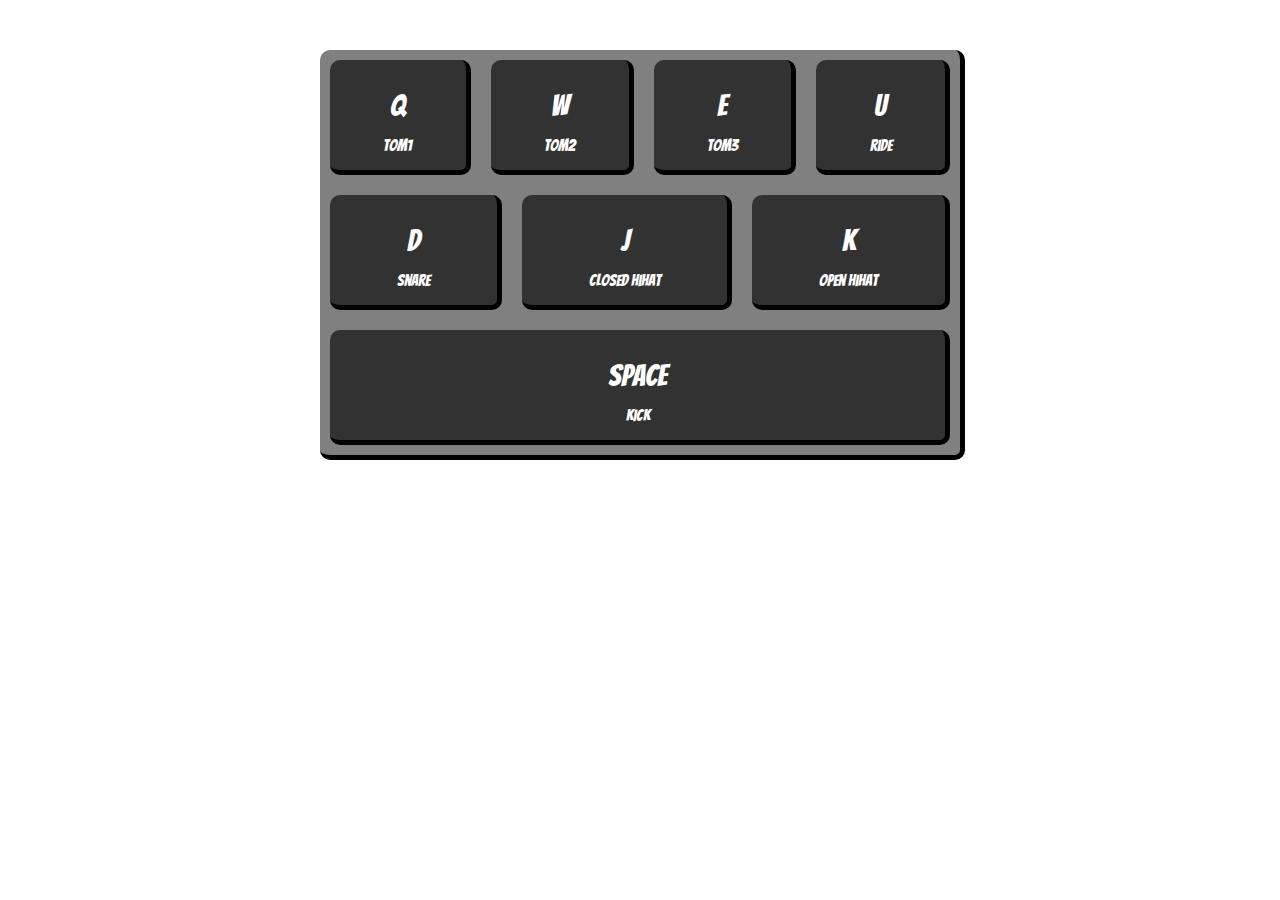
<file: 30challange/01drumkit.html>
<!DOCTYPE html>
<html lang="en">
<head>
    <meta charset="UTF-8">
    <meta name="viewport" content="width=device-width, initial-scale=1.0">
    <meta http-equiv="X-UA-Compatible" content="ie=edge">
    <title>Document</title>

    <style>

        @import url('https://fonts.googleapis.com/css2?family=Bangers&display=swap');


        body{
            margin:0px;
            text-align:center;

        }






        #container{
            display:flex;
            flex-direction:column;
            border-style: none solid solid none;
            border-color:black;
            border-width:5px;
            background-color:grey;
            width:50%;
            margin-left:25%;
            margin-top:50px;
            border-radius:10px;
            height:405px;
        }
        #row1, #row2, #row3{
            display:flex;
            flex-direction:row;
            
            margin:10px 0px 10px 0px;
            
            
        }
        #row1 > div , #row2 > div, #row3 > div {
            flex-grow:1;
            background-color:rgb(50, 50, 50);
            color:white;
            padding-top:30px;
            margin:0px 10px 0px 10px;
            border-radius:10px;
            border-style: none solid solid none;
            border-color:black;
            border-width:5px;
            font-family:'Bangers', cursive;
            
        }
        kbd{
            font-family:'Bangers', cursive;
            font-size:30px;
        }
      

    </style>






</head>
<body>

    <div id="container">
        <div id="row1">
                <div data-key=81 id="tom1" class="pads">
                    <kbd>Q</kbd>
                    <p>
                        tom1
                    </p>
                </div>
                <div data-key=87 id="tom2" class="pads">
                    <kbd>W</kbd>
                    <p>
                        tom2
                    </p>
                </div>
                <div data-key=69 id="tom3" class="pads">
                    <kbd>E</kbd>
                     <p>
                        tom3
                    </p>
                </div>

               
                
                <div data-key=85 id="ride" class="pads">
                    <kbd>U</kbd>
                    <p>
                        ride
                    </p>
                </div>
        </div>
        <div id="row2">
                <div data-key=68 id="snare" class="pads">
                        <kbd>D</kbd>
                        <p>
                            snare
                        </p>
                </div>
                <div data-key=74 id="closedHihat" class="pads">
                        <kbd>J</kbd>
                        <p>
                            closed hihat
                        </p>
                </div>
                <div data-key=75 id="openHihat" class="pads">
                        <kbd>K</kbd>
                        <p>
                            open hihat
                        </p>
                </div>
        </div>

        <div id="row3">
            <div data-key=32 id="kick" class="pads">
                <kbd>SPACE</kbd>
                <p>
                    kick
                </p>
            </div>
            
        </div>
        
    
    
    
    
    </div>
    <audio data-key=81 src="./01drumsounds/tom1.wav"></audio>
    <audio data-key=87 src="./01drumsounds/tom2.wav"></audio>
    <audio data-key=69 src="./01drumsounds/tom3.wav"></audio>
    <audio data-key=85 src="./01drumsounds/ride.wav"></audio>
    <audio data-key=68 src="./01drumsounds/snare.wav"></audio>
    <audio data-key=74 src="./01drumsounds/closed hihat.wav"></audio>
    <audio data-key=75 src="./01drumsounds/open hihat.wav"></audio>
    <audio data-key=32 src="./01drumsounds/kick.wav"></audio>

    <script>
        window.addEventListener('keydown', function(e){
            hit(e.keyCode);
            animateDown(e.keyCode);

            


            });
            window.addEventListener('keyup', function(e){
            
            animateUp(e.keyCode);
            




            });


            function hit(code)
            {
                var buttons=document.querySelectorAll(".pads" );
                var i=0;
                var button
                for(i=0;i<buttons.length;i++)
                {
                    if(buttons[i].dataset.key==code) button=buttons[i];
                }
                   
                
            }
            function animateDown(code)
            {
                var buttons=document.querySelectorAll(".pads" );
                var i=0;
                var button
                for(i=0;i<buttons.length;i++)
                {
                    if(buttons[i].dataset.key==code) button=buttons[i];
                }
                if(!button) return;
                 
                button.style.border="none";
                button.style.transform="translate(5px, 5px)";
                button.style.margin="0px 15px 0px 10px";
            }
            function animateUp(code)
            {
                var buttons=document.querySelectorAll(".pads" );
                var i=0;
                var button;
                for(i=0;i<buttons.length;i++)
                {
                    if(buttons[i].dataset.key==code) button=buttons[i];
                }
                if(!button) return;
                button.style.border="";
                button.style.transform="translate(0px, 0px)";
                button.style.margin="0px 10px 0px 10px";
            }
        




    </script>
    
</body>
</html>
</file>
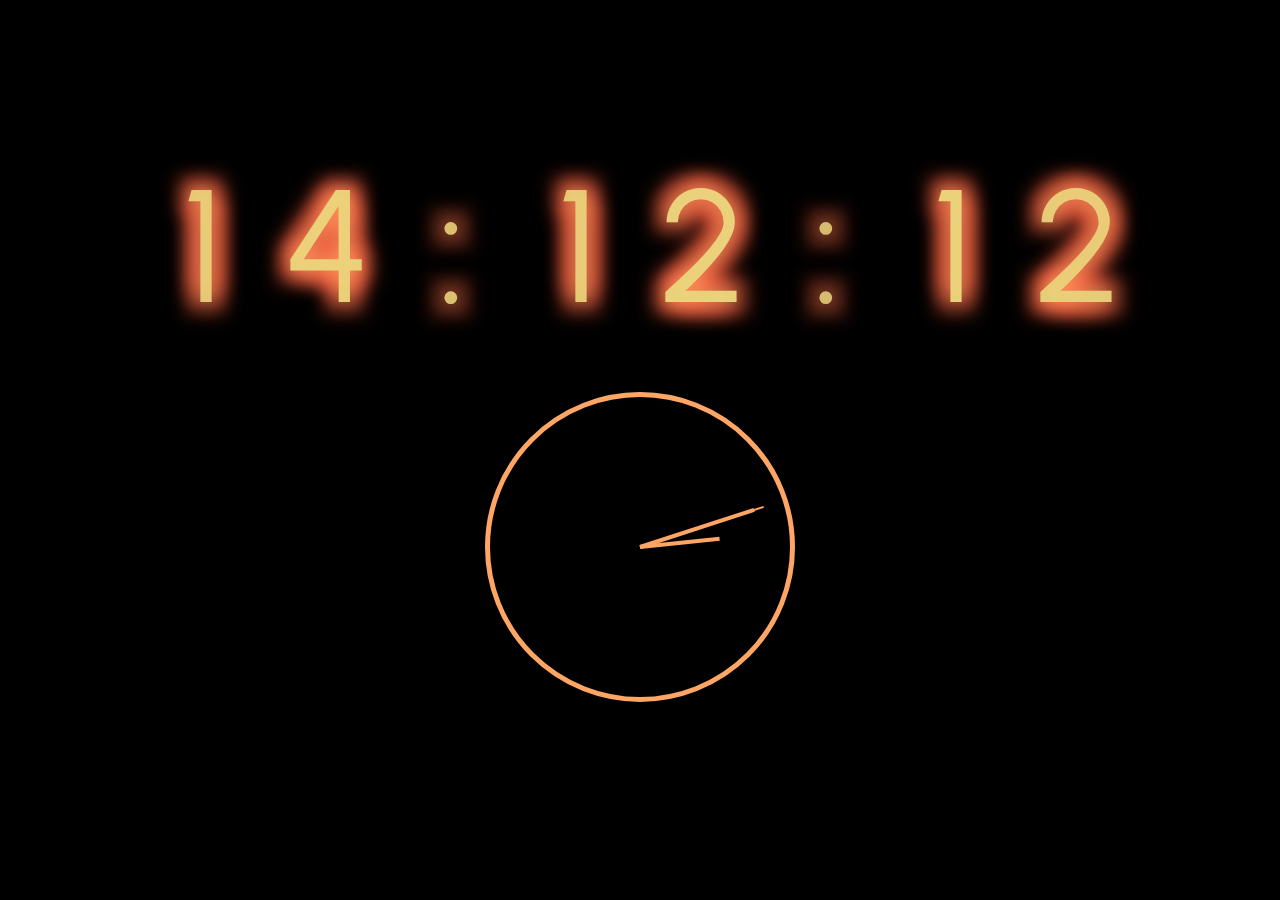
<file: 30challange/02clock.html>
<!DOCTYPE html>
<html lang="en">
<head>
    <meta charset="UTF-8">
    <meta name="viewport" content="width=device-width, initial-scale=1.0">
    <meta http-equiv="X-UA-Compatible" content="ie=edge">
    <title>Document</title>
    <style>
        @import url('https://fonts.googleapis.com/css2?family=Urbanist:wght@100&display=swap');
        body{
            background-color:black;
        }
        #clockbody{

            
            width:1000px;
            margin:auto;
            margin-top:150px;
            display:flex;
            flex-direction:row;
        }


        .digit{
               
            flex-grow:1;
            font-family:"Urbanist", sans-serif;
            
            font-size:160px;
            text-align:center;
            color:rgba(235, 212, 124);
            width:160px;
            text-shadow: 0px 0px 20px rgba(255, 166, 101),
                         10px 10px 20px rgba(254, 93, 64),
                         10px -10px 20px rgba(254, 93, 64),
                         -10px 10px 20px rgba(254, 93, 64),
                         -10px -10px 20px rgba(254, 93, 64);
            
        }

        #analogclock{
            margin:auto;
            margin-top:50px;
            width:300px;
            height:300px;

            border: 5px rgba(255, 166, 101) solid; 
            border-radius:50%;



        }
        #minutehand{
            width:120px;
            height:4px;
            background-color: rgba(255, 166, 101);


            position:absolute;
            margin-top:148px;
            margin-left:30px;
            transform-origin:100%;
            transition: all 200ms cubic-bezier(0.445, 0.085, 0.705, 1.570);
            transition-timing-function: cubic-bezier(0.445, 0.085, 0.705, 1.570);
        }
        #hourhand{
            width:80px;
            height:4px;
            background-color: rgba(255, 166, 101);


            position:absolute;
            margin-top:148px;
            margin-left:70px;
            transform-origin:100%;
            transition: all 200ms cubic-bezier(0.445, 0.085, 0.705, 1.570);
            transition-timing-function: cubic-bezier(0.445, 0.085, 0.705, 1.570);
        }
        #secondhand{
            width:130px;
            height:2px;
            background-color: rgba(255, 166, 101);


            position:absolute;
            margin-top:149px;
            margin-left:20px;
            transform-origin:100%;
            transition: all 200ms cubic-bezier(0.445, 0.085, 0.705, 1.570);
            transition-timing-function: cubic-bezier(0.445, 0.085, 0.705, 1.570);
        }







    </style>
</head>
<body>
    <div id="clockbody">
        <div class="digit" id="hour_10">
            0
        </div>
        <div class="digit" id="hour_1">
            0
        </div>    
        <div class="digit">
            :
        </div>    
        <div class="digit" id="minute_10">
            0
        </div>
        <div class="digit" id="minute_1">
            0
        </div>    
        <div class="digit">
            :
        </div>   
        <div class="digit" id="second_10">
            0
        </div>
        <div class="digit" id="second_1">
            0
        </div>   
        <br>
        


        
    </div>
    <div id="analogclock">
        <div id="secondhand">
        </div>

        <div id="minutehand">
        </div>

        <div id="hourhand">
        </div>


    </div>
    
    <script>

        let digits=document.querySelectorAll(".digit");
        let mh=document.getElementById("minutehand");
        let sh=document.getElementById("secondhand");
        let hh=document.getElementById("hourhand");

        function setTime(){
            let now=new Date();
            let second=now.getSeconds();
            let minute=now.getMinutes();
            let hour=now.getHours();
            digits[0].innerText=parseInt((hour/10),10);
            digits[1].innerText=hour%10;
            digits[3].innerText=parseInt((minute/10),10);
            digits[4].innerText=minute%10;
            digits[6].innerText=parseInt((second/10));
            digits[7].innerText=second%10;


            if(second==0) sh.style.transition="none";
            else sh.style.transition="all 200ms cubic-bezier(0.445, 0.085, 0.705, 1.570)"

            if(minute==0) mh.style.transition="none";
            else mh.style.transition="all 200ms cubic-bezier(0.445, 0.085, 0.705, 1.570)"


            if(hour==0) hh.style.transition="none";
            else hh.style.transition="all 200ms cubic-bezier(0.445, 0.085, 0.705, 1.570)"

            mh.style.transform="rotate("+((minute)*6+90)+"deg)";
            sh.style.transform="rotate("+((second)*6+90)+"deg)";
            hh.style.transform="rotate("+((hour)*6+90)+"deg)";


        }


        function glitch(){
            let brightness;
            
            let i;
            for(i=0;i<digits.length;i++){
                brightness=Math.random()/4+0.75;
                let colorcode="rgba(235, 212, 124,"+brightness+")";
                
                digits[i].style.color=colorcode;

            }

        }
        setTime();
        setInterval(setTime, 1000);
        setInterval(glitch, 25);
        

    </script>
    
</body>
</html>
</file>
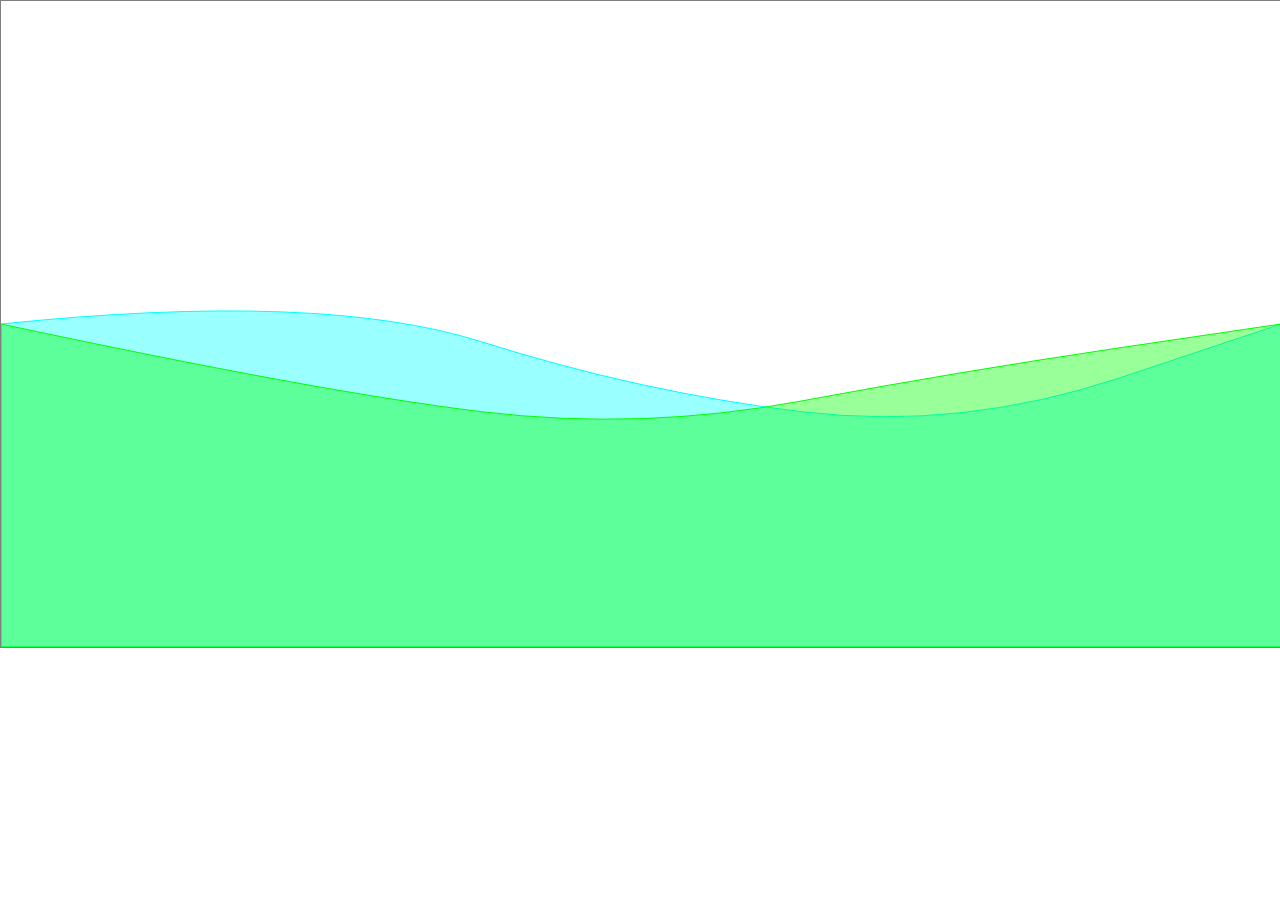
<file: 30challange/03waves/03canvas_waves.html>
<!DOCTYPE html>
<html lang="en">
<head>
    <meta charset="UTF-8">
    <meta name="viewport" content="width=device-width, initial-scale=1.0">
    <meta http-equiv="X-UA-Compatible" content="ie=edge">
    <title>Document</title>
    <style>
        body{
            margin:0;
            
        }
        canvas{
            border:1px solid grey;
            width:100%;
            height:100%;



        }
    
    
    
    </style>
    
    

</head>
<body>
      
    
        <script>
                function create(id, parent, width, height){
                    
                    let canvasElem=document.createElement('canvas');
                    
            
                    
                    parent.appendChild(canvasElem);
                    return canvasElem;
            
                }
                function resize(_canvas){
                    _canvas.width=_canvas.parent.width;
                    _canvas.height=_canvas.parent.height;
                }

                class Point{
                    constructor(x, y, startingtime, h)
                    {//y=cos(wt)+bias
                        this.x=x;
                        this.y=y;
                        this.bias=y;
                        this.h=h;

                        this.t=0;
                        this.omega=0.1;
                        this.tBias=startingtime;
                        
                    }
                    update()
                    {
                        this.t+=1;
                        this.y=this.bias+Math.cos(this.omega*this.t+this.tBias)*this.h;
                       
                    }
                    




                }

                
                
                const cv=create('newcanvas',document.body, 1679, 951);
                
                const ctx=cv.getContext('2d');

                let stagewidth=document.body.clientWidth;
                let stageheight=document.body.clientHeight;
                cv.width=stagewidth;
                cv.height=stageheight;



                
                
                

                let x=cv.width/4;
                let y=cv.height/2;


                let dot1=new Point(x, y, 0, y/3);
                let dot2=new Point(2*x, y, 1, y/3);
                let dot3=new Point(3*x, y, 2, y/3);



                let dot4=new Point(x, y, 1, y/3);
                let dot5=new Point(2*x, y, 2, y/3);
                let dot6=new Point(3*x, y, 3, y/3);




                (function animate(){
                    ctx.clearRect(0, 0, cv.width, cv.height);

                    ctx.beginPath();
                    dot1.update();
                    
                    dot2.update();
                   
                    dot3.update();

                    ctx.strokeStyle="rgb(0, 255, 255)";
                    ctx.fillStyle="rgba(0, 255, 255, 0.4)";
                    
                    ctx.moveTo(0, y);
                    ctx.quadraticCurveTo(dot1.x, dot1.y, (dot1.x+dot2.x)/2, (dot1.y+dot2.y)/2 );
                    ctx.quadraticCurveTo(dot2.x, dot2.y, (dot2.x+dot3.x)/2, (dot2.y+dot3.y)/2 );
                    ctx.quadraticCurveTo(dot3.x, dot3.y, (dot3.x+cv.width)/2, (dot3.y+y)/2 );
                    ctx.lineTo(cv.width, y);
                    ctx.lineTo(cv.width, cv.height);
                    ctx.lineTo(0, cv.height);
                    ctx.lineTo(0, y);
                    
                    
                    ctx.stroke();
                    ctx.fill();


////////////////////////////////////////////////////////////
                    ctx.beginPath();
                    dot4.update();
                    
                    dot5.update();
                   
                    dot6.update();

                    ctx.strokeStyle="rgb(0, 255, 0)";
                    ctx.fillStyle="rgba(0, 255, 0, 0.4)";
                    ctx.moveTo(0, y);
                    ctx.quadraticCurveTo(dot4.x, dot4.y, (dot4.x+dot5.x)/2, (dot4.y+dot5.y)/2 );
                    ctx.quadraticCurveTo(dot5.x, dot5.y, (dot5.x+dot6.x)/2, (dot5.y+dot6.y)/2 );
                    ctx.quadraticCurveTo(dot6.x, dot6.y, (dot6.x+cv.width)/2, (dot6.y+y)/2 );
                    ctx.lineTo(cv.width, y);
                    ctx.lineTo(cv.width, cv.height);
                    ctx.lineTo(0, cv.height);
                    ctx.lineTo(0, y);
                    
                    
                    ctx.stroke();
                    ctx.fill();



                    requestAnimationFrame(animate);
                })();
                
                
                
                </script>
    
</body>
</html>
</file>
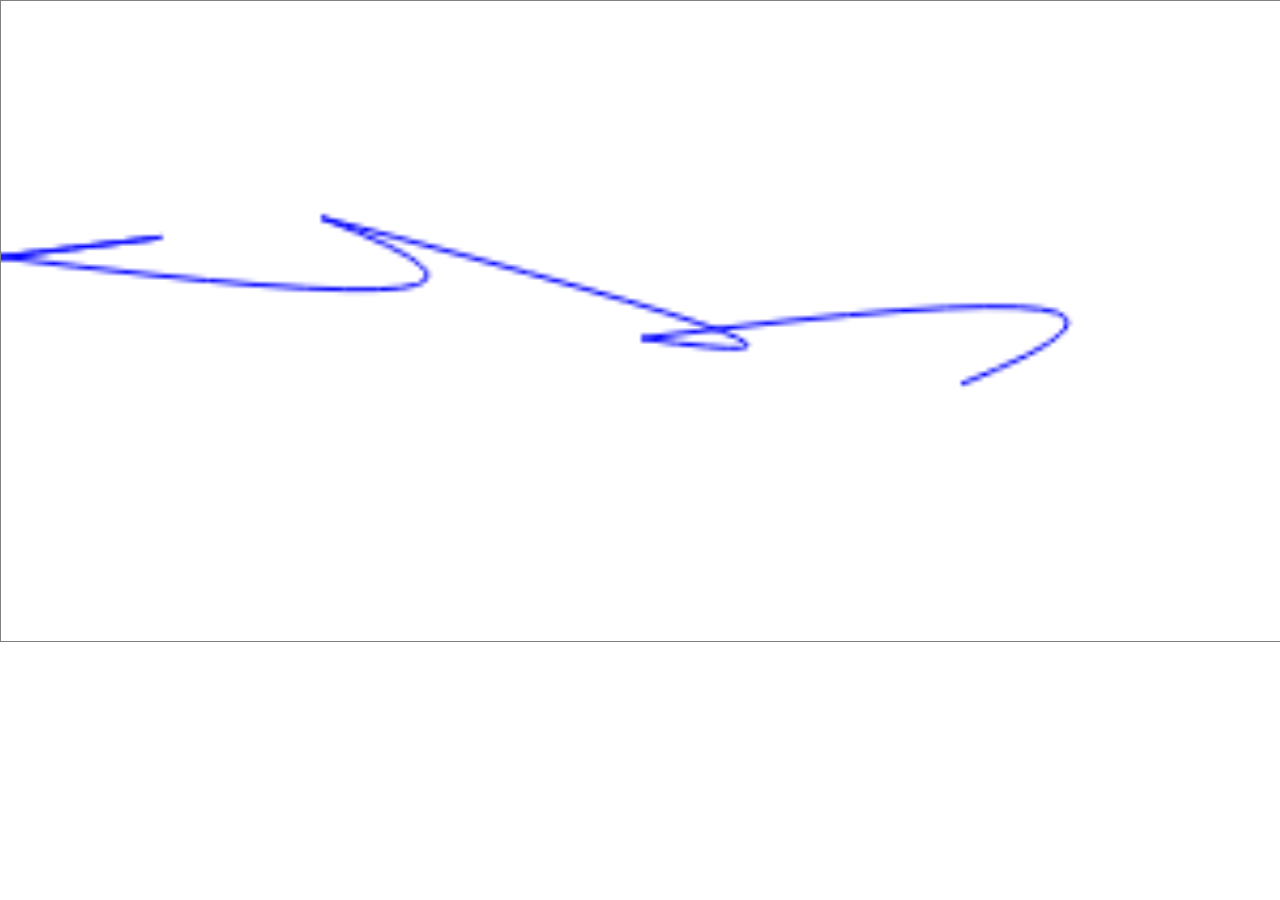
<file: 30challange/03waves/03weird.html>
<!DOCTYPE html>
<html lang="en">
<head>
    <meta charset="UTF-8">
    <meta name="viewport" content="width=device-width, initial-scale=1.0">
    <meta http-equiv="X-UA-Compatible" content="ie=edge">
    <title>Document</title>
    <style>
        body{
            margin:0;
            
        }
        canvas{
            border:1px solid grey;
            width:100%;
            height:100%;



        }
    
    
    
    </style>
    
    

</head>
<body>
      
    
        <script>
                function create(id, parent, width, height){
                    
                    let canvasElem=document.createElement('canvas');
                    
            
                    
                    parent.appendChild(canvasElem);
                    return canvasElem;
            
                }
                function resize(_canvas){
                    _canvas.width=_canvas.parent.width;
                    _canvas.height=_canvas.parent.height;
                }

                class Point{
                    constructor(x, y, startingtime)
                    {//y=cos(wt)+bias
                        this.x=x;
                        this.y=y;
                        this.bias=y;

                        this.t=0;
                        this.omega=0.1;
                        this.tBias=startingtime;
                        
                    }
                    update()
                    {
                        this.t+=1;
                        this.y=this.bias+Math.cos(this.omega*this.t+this.tBias)*30;
                       
                    }
                    




                }

                
                
                const cv=create('newcanvas',document.body, 1679, 951);
                
                const ctx=cv.getContext('2d');
               
                
                ctx.strokeStyle="blue";
                let dot1=new Point(75, 60, 0);
                let dot2=new Point(150, 60, 1);
                let dot3=new Point(225, 60, 2);

                (function animate(){
                    ctx.clearRect(0, 0, cv.width, cv.height);

                    ctx.beginPath();
                    dot1.update();
                    
                    dot2.update();
                   
                    dot3.update();
                    
                    ctx.moveTo(0, 60);
                    ctx.quadraticCurveTo(dot1.x, dot1.y, 0, 60 );
                    ctx.quadraticCurveTo(dot2.x, dot2.y, dot1.x, dot1.y);
                    ctx.quadraticCurveTo( dot3.x, dot3.y, dot2.x, dot2.y);
                    ctx.quadraticCurveTo(cv.width, 60, dot3.x, dot3.y);
                    ctx.stroke();



                    requestAnimationFrame(animate);
                })();
                
                
                
                </script>
    
</body>
</html>
</file>
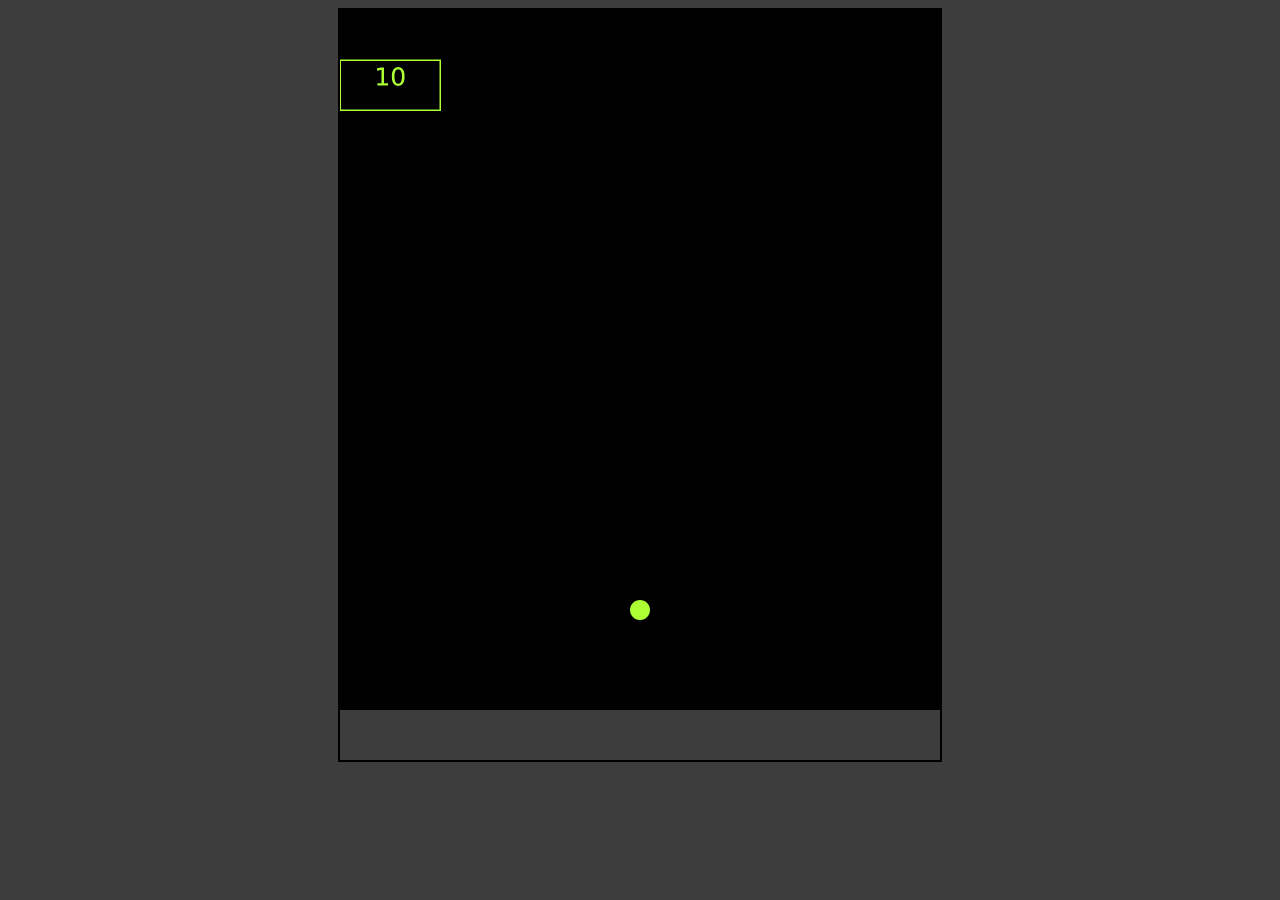
<file: 30challange/04pingpong/04brick.html>
<!DOCTYPE html>
<html lang="en">
<head>
    <meta charset="UTF-8">
    <meta name="viewport" content="width=device-width, initial-scale=1.0">
    <meta http-equiv="X-UA-Compatible" content="ie=edge">
    <title>Swipe</title>

    <style>
        body{
            background-color:#3d3d3d;
        }
        #game{
            border:2px solid black;
            width:600px;
            height:750px;
            margin:auto;
            }
        canvas{
            background-color:black;
            width:600px;
            height:700px;
        }
    
    
    
    </style>

    




</head>
<body>
    <div id="game">
        <canvas id="canvas" width=1200px; height=1400px;>

        </canvas>
    </div>
    <script>
     //////////////////////basic configuration
            let can=document.getElementById("canvas");
            let ctx=can.getContext('2d');
    
            let balls=Array();
            let bricks=Array();
            let items=Array();

            can.addEventListener('mousemove',(e)=>{mousePoint(ctx, e.offsetX, e.offsetY)})
            can.addEventListener('click', (e)=>{Fire(ctx,e.offsetX, e.offsetY)})


            window.addEventListener('keydown', (e)=>{ balls[0].move(ctx); })


        
  /////////////////////////////classes      
        class Ball{
                constructor(x, y){
                    this.x=x;
                    this.y=y;
                    this.dx=0;
                    this.dy=0;
                }

                draw(ctx){
                    ctx.strokeStyle="#acff33";
                    ctx.fillStyle="#acff33";
                    ctx.beginPath();
                    ctx.arc(this.x, this.y, 20, 0, 2*Math.PI);
                    ctx.fill();
                    
                }

                setDirection(x, y)
                {
                    this.dx=x;
                    this.dy=y;
                }




                move(ctx){
                    

                    let isBouncingX=false;
                    let isBouncingY=false;
                    let isUnderground=false;
                    if(this.y>1220) isUnderground=true;



                    ////////////////////////window bouncing
                    if(this.x<20||this.x>1180)isBouncingX=true;
                    if(this.y<20)isBouncingY=true;
                    
                    ////////////////////////brick bouncing
                    let i=0;
                    for(i=0;i<bricks.length;i++)
                    {
                        if((this.x<(bricks[i].x+1)*200)&&(this.x>(bricks[i].x)*200))isBouncingX=true;
                        if((this.y<(bricks[i].y+1)*100)&&(this.y>(bricks[i].y)*100))isBouncingY=true;
                        
                    }
                   
                    

                    

                    if(!isUnderground){
                       if(isBouncingX){
                           this.dx=-this.dx;
                           this.x+=this.dx;
                       }
                       else this.x+=this.dx;
                       if(isBouncingY)this.dy=-this.dy; 
                       else this.y+=this.dy;
                       console.log(isBouncingY);
                       console.log(balls[0]);
                    }
                }

    
            }
    
    
            class Brick{
                constructor(x, y, num){
                    this.x=x;
                    this.y=y;
                    this.num=num;
                   
                }
                draw(ctx){
    
                    ctx.strokeStyle="#acff33";
                    ctx.fillStyle="#acff33";
                    ctx.lineWidth=3;
                    ctx.beginPath();
                    ctx.moveTo(200*(this.x)+0.5, 100*(this.y)+0.5);
                    ctx.lineTo(200*(this.x)+0.5, 100*(this.y+1)+0.5);
                    ctx.lineTo(200*(this.x+1)+0.5, 100*(this.y+1)+0.5);
                    ctx.lineTo(200*(this.x+1)+0.5, 100*(this.y)+0.5);
                    ctx.lineTo(200*(this.x)+0.5, 100*(this.y)+0.5);
                    ctx.stroke();
                    

                    ctx.font='50px sans';
                    ctx.textAlign='center';
                    ctx.fillText(this.num.toString(),200*(this.x+0.5)+0.5, 100*(this.y+0.5)+0.5);
                    
    
                }
                crash(ctx){

                }
    
            }



/////////////////////////////////////////////////////functions


            function Frame(ctx){
                let i=0;
                for(i=0;i<balls.length;i++)
                {
                    balls[i].draw(ctx);
                }
                for(i=0;i<bricks.length;i++)
                {
                    bricks[i].draw(ctx);
                }
                for(i=0;i<bricks.length;i++)
                {
                    bricks[i].draw(ctx);
                }

            }



            function mousePoint(ctx, x, y){
                ctx.strokeStyle="#acff33"
                ctx.clearRect(0, 0, 1200, 1400);
                Frame(ctx);
                ctx.beginPath();
                ctx.moveTo(580, 1200);
                ctx.lineTo(2*x-20, 2*y);
                ctx.moveTo(2*x+20, 2*y);
                ctx.lineTo(620, 1200);
                ctx.stroke();
                ctx.fillStyle="#acff33";
                ctx.beginPath();
                ctx.arc(2*x, 2*y, 20, 0, 2*Math.PI);
                ctx.fill();
            }
            function Fire(ctx, x, y){
                

            }

//////////////////////////////////////////////////////////main
    
        balls.push(new Ball(600, 1200));//600, 1200이 default
        bricks.push(new Brick(0, 1, 10));
        Frame(ctx);
        balls[0].setDirection(30, -30);
        
        </script>
    
</body>
</html>
</file>
